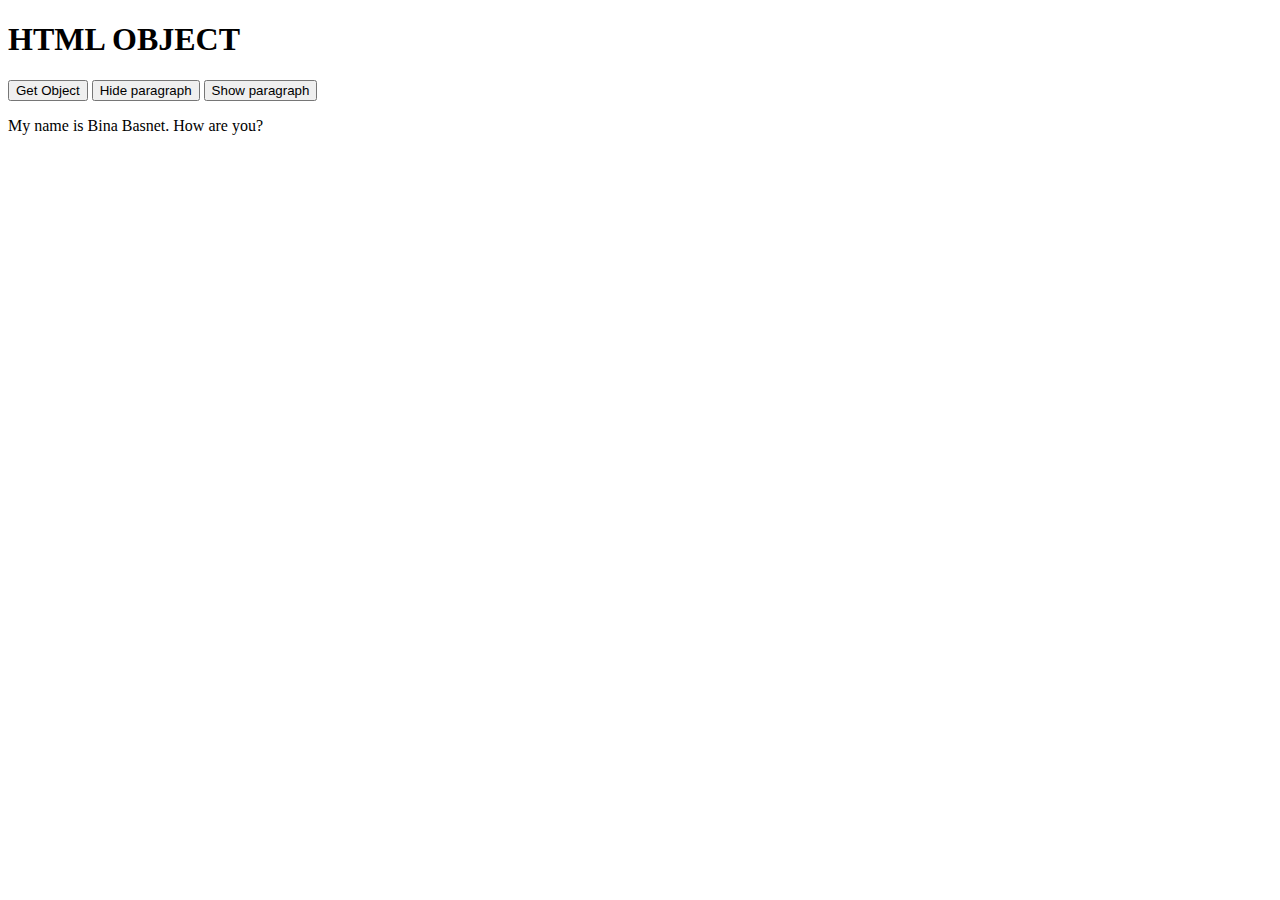
<file: 1.html>
<!DOCTYPE html>
<html lang="en">
<head>
    <meta charset="UTF-8">
    <meta name="viewport" content="width=device-width, initial-scale=1.0">
    <title>Get HTML Object</title>
</head>
<body>
    <h1 id="heading">HTML OBJECT</h1>
    <button onclick="changeHeading()">Get Object</button>
    <button onclick="hidePara()">Hide paragraph</button>
    <button onclick="showPara()">Show paragraph</button>
    <p id="para">My name is Bina Basnet. How are you?</p>

   
    <script src="one.js"></script>
</body>
</html>
</file>
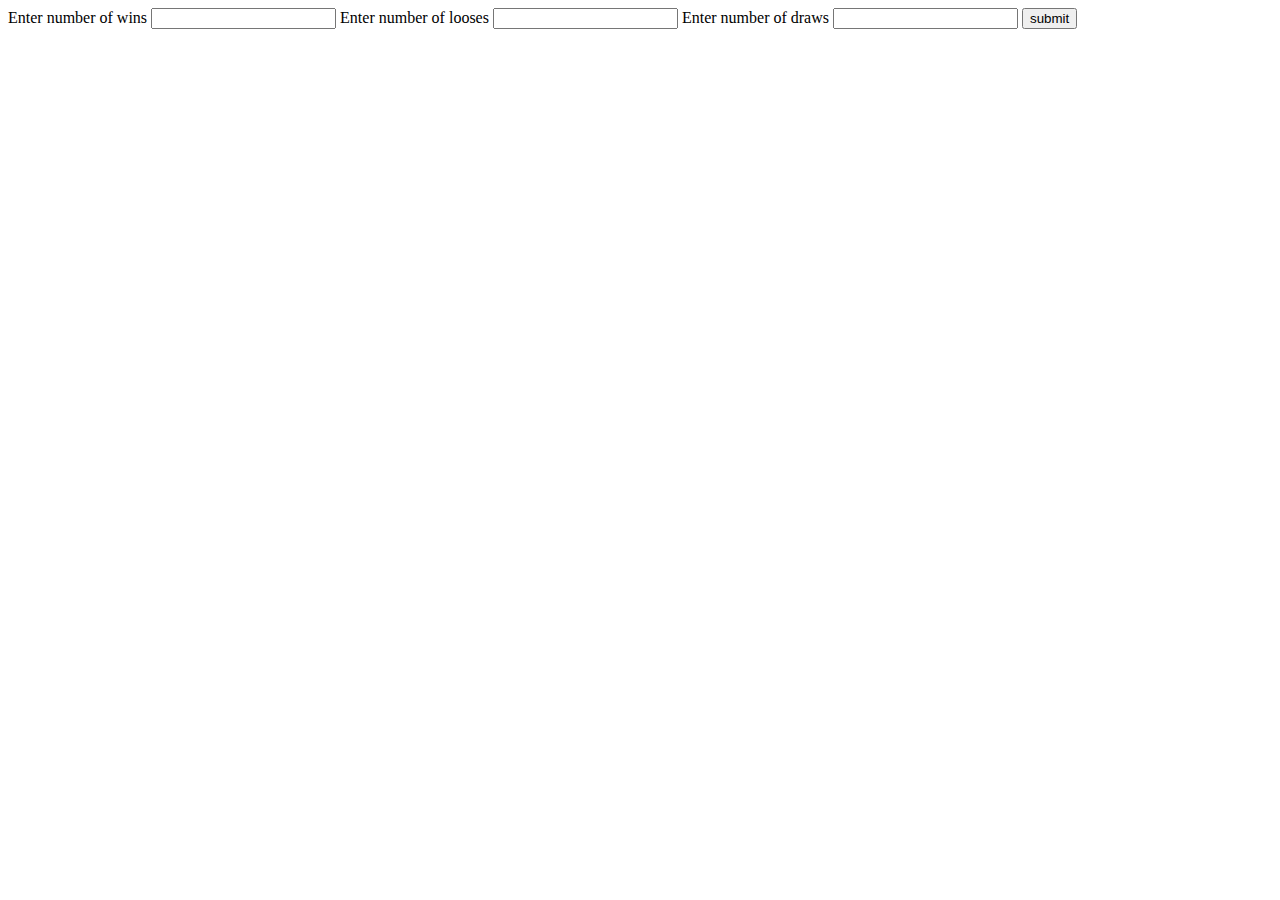
<file: 3.html>
<!--create a function thet takes user input fro the number of wins,draws and looses and calculate the number of points a football team has obtained so far
wins get 3 points
draw get 1 point
losses get 0 points-->
<!DOCTYPE html>
<html lang="en">
<head>
    <meta charset="UTF-8">
    <meta name="viewport" content="width=device-width, initial-scale=1.0">
    <title>Document</title>
</head>
<body>
    <form action="#" method="'post">
        <label>Enter number of wins</label>
        <input type="number" name="number" id="wins">
        <label>Enter number of looses</label>
        <input type="number" name="looses" id="looses">
        <label>Enter number of draws</label>
        <input type="number" name="draws" id="draws">
        <button onclick="num()">submit</button>
        
    </form>
    <script src="three.js"></script>
    
</body>
</html>
</file>
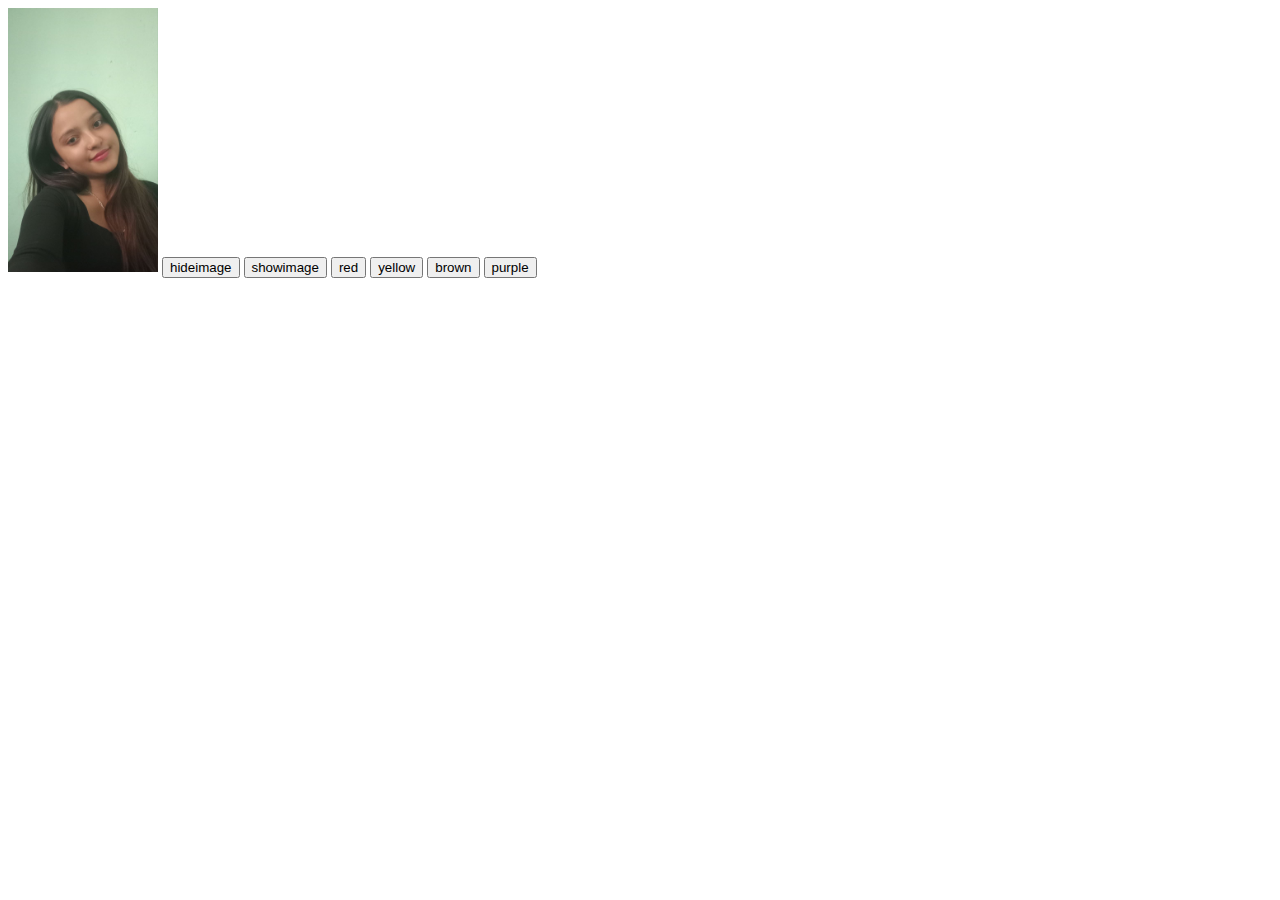
<file: 4.html>
<!DOCTYPE html>
<html lang="en">
<head>
    <meta charset="UTF-8">
    <meta name="viewport" content="width=device-width, initial-scale=1.0">
    <title>Document</title>
    <style>
       
        #imag {
            width: 150px; 
            height: auto;  
        }
    </style>
    </style>

</head>
<body>
   
        <img  id ="imag" src="bina.jpg">

<button onclick="hideimage()">hideimage</button>
<button onclick="showimage()">showimage</button>
<button onclick="changebackground()">red</button>
<button onclick="changeyellow()">yellow</button>
<button onclick="changebrown()">brown</button>
<button onclick="change('purple')">purple</button>

    </form>
    <script src="four.js"></script>
    
</body>
</html>
</file>
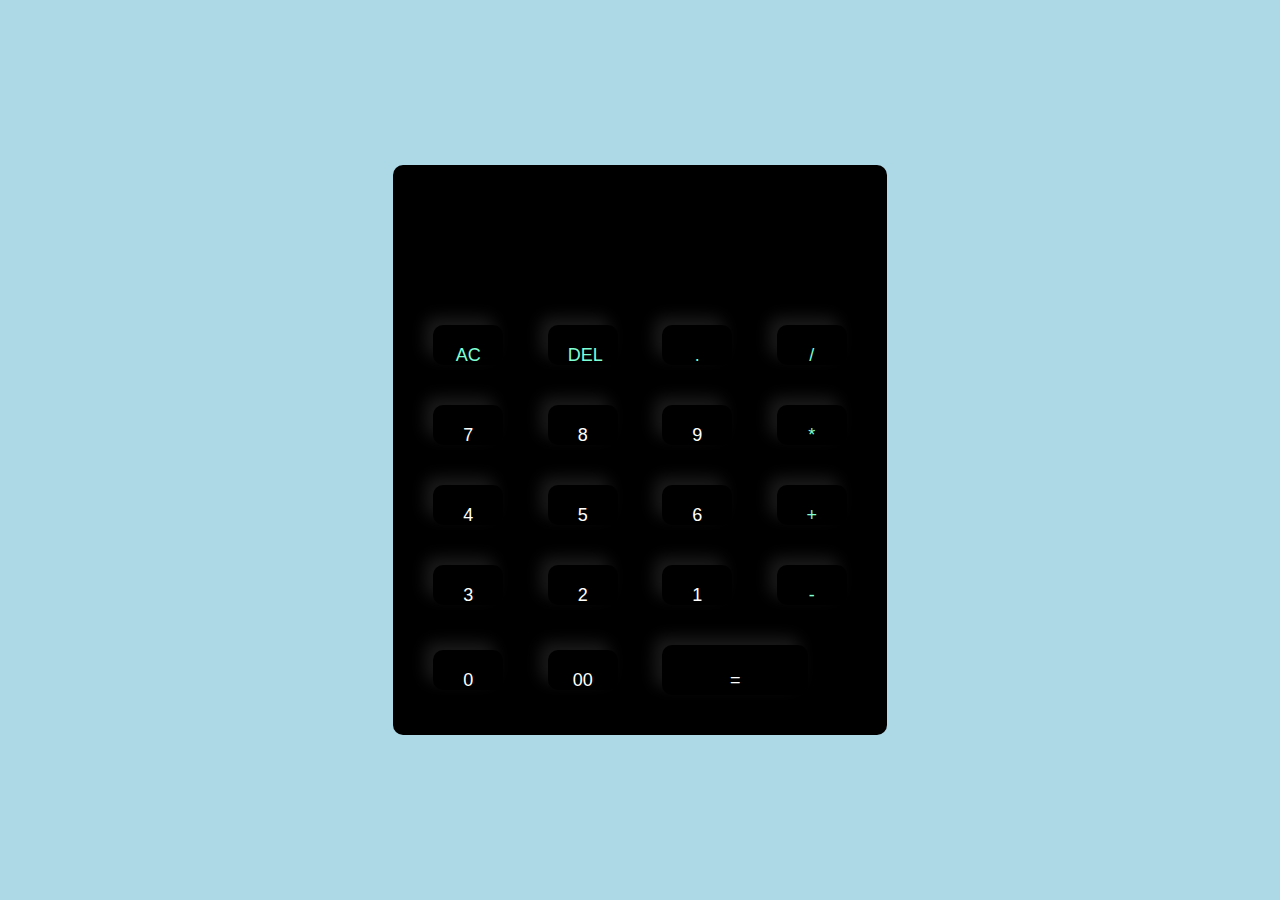
<file: calculator.html>
<!DOCTYPE html>
<html lang="en">
<head>
    <meta charset="UTF-8">
    <meta name="viewport" content="width=device-width, initial-scale=1.0">
    <title>Document</title>
    <link rel="stylesheet" href="calculator.css">
</head>
<body>
    <div class="container">
        <div class="calculator">
            <form>
                <div class="display">
                    <input type="text" name="display" id="display">
                </div>
            
                <div>
                    <input type="button" value="AC" onclick="display.value =''" class="operator">
                    <input type="button" value="DEL" onclick="display.value = display.value.toString().slice(0,-1)" class="operator">
                    <input type="button" value="." onclick="display.value +='.'" class="operator">
                    <input type="button" value="/" onclick="display.value +='/'" class="operator">
                </div>
                <div>
                    <input type="button" value="7" onclick="display.value +='7'">
                    <input type="button" value="8" onclick="display.value +='8'">
                    <input type="button" value="9" onclick="display.value +='9'">
                    <input type="button" value="*" onclick="display.value +='*'" class="operator">
                </div>
                <div>
                    <input type="button" value="4" onclick="display.value +='4'">
                    <input type="button" value="5" onclick="display.value +='5'">
                    <input type="button" value="6" onclick="display.value +='6'">
                    <input type="button" value="+" onclick="display.value +='+'" class="operator">
                </div>
                <div>
                    <input type="button" value="3" onclick="display.value +='3'">
                    <input type="button" value="2" onclick="display.value +='2'">
                    <input type="button" value="1" onclick="display.value +='1'">
                    <input type="button" value="-" onclick="display.value +='-'" class="operator">
                </div>
                <div>
                    <input type="button" value="0" onclick="display.value +='0'">
                    <input type="button" value="00" onclick="display.value +='00'">
                    <input type="button" value="=" class="equal" onclick="display.value = eval(display.value)">
                </div>
            </form>
        </div>
    </div>

</body>
</html>
</file>
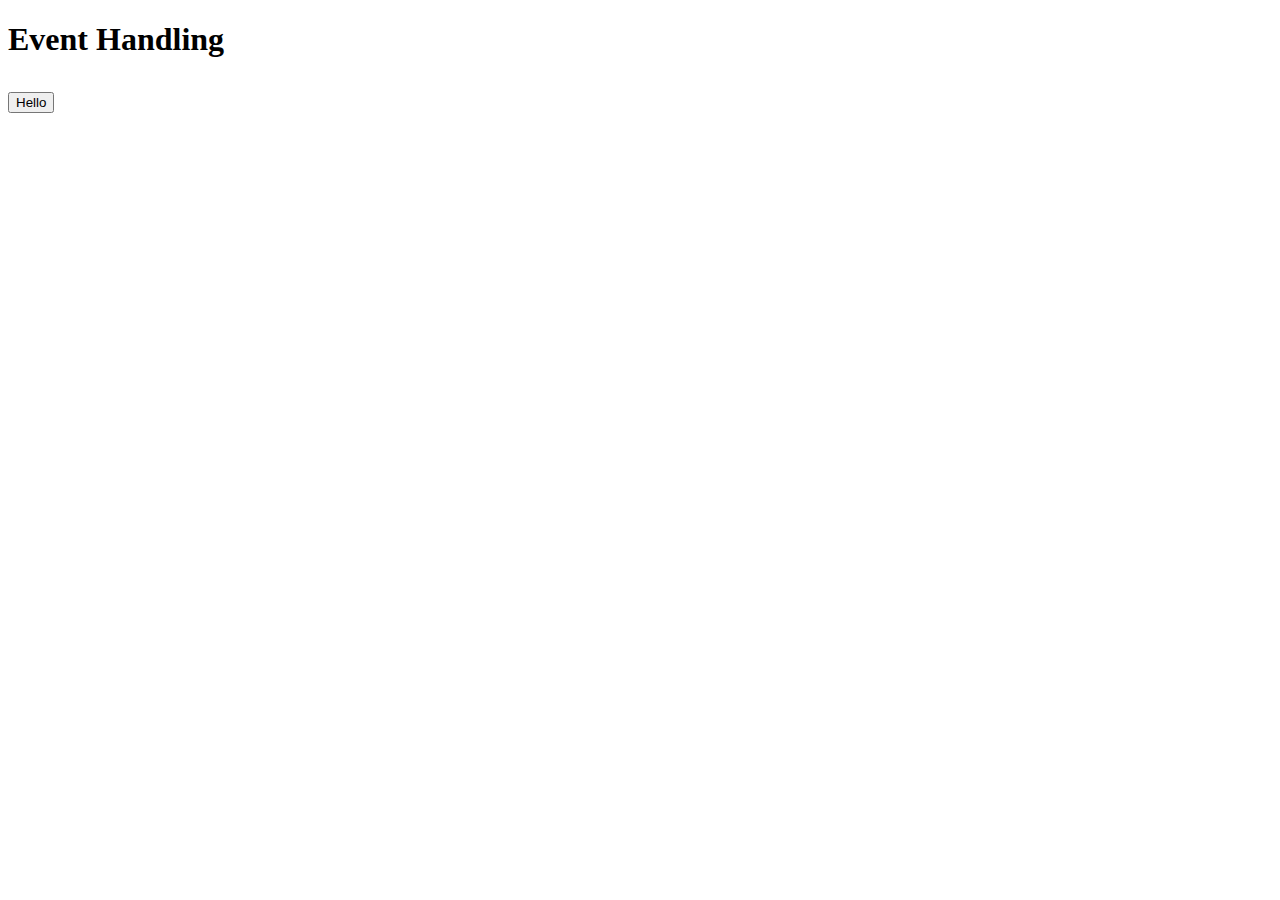
<file: eventhandling.html>
<!DOCTYPE html>
<html lang="en">
<head>
    <meta charset="UTF-8">
    <meta name="viewport" content="width=device-width, initial-scale=1.0">
    <title>Event Handling</title>
    <link rel="stylesheet" href="https://cdnjs.cloudflare.com/ajax/libs/font-awesome/6.6.0/css/all.min.css" integrity="sha512-Kc323vGBEqzTmouAECnVceyQqyqdsSiqLQISBL29aUW4U/M7pSPA/gEUZQqv1cwx4OnYxTxve5UMg5GT6L4JJg==" crossorigin="anonymous" referrerpolicy="no-referrer" />
    <style>
        #like{
            font-size: 30px;
        }
    </style>
</head>
<body>
    <h1>Event Handling</h1>
    <button id="btn1">Hello</button>
    <i class="fa-solid fa-thumbs-up" id="like"></i>
    <script src="event_handling.js"></script>
</body>
</html>
</file>
<file: calculator.css>
* {
    margin: 0;
    padding: 0;
    font-family: 'Gill Sans', 'Gill Sans MT', Calibri, 'Trebuchet MS', sans-serif;
    box-sizing: border-box;
}

.container {
    width: 100%;
    height: 100vh;
    background: lightblue;
    display: flex;
    align-items: center;
    justify-content: center;
}

.calculator {
    background-color: black;
    padding: 20px;
    border-radius: 10px;
}

.calculator form input {
    border: 0;
    outline: 0;
    width: 70px;
    height: 20px;
    border-radius: 10px;
    box-shadow: -8px -8px 15px rgba(255, 255, 255, 0.1), 5px 5px 15px rgba(0, 0, 0, 0.2);
    background: transparent;
    font-size: 18px;
    color: white;
    cursor: pointer;
    margin: 20px;
    padding: 20px;
}

form .display {
    display: flex;
    justify-content: flex-end;
    margin: 20px 0;
}

form .display input {
    text-align: right;
    flex: 1;
    font-size: 45px;
    box-shadow: none;
}

form input.equal {
    width: 146px;
    padding: 25px;
}

form input.operator {
    color: aquamarine;
}
</file>
